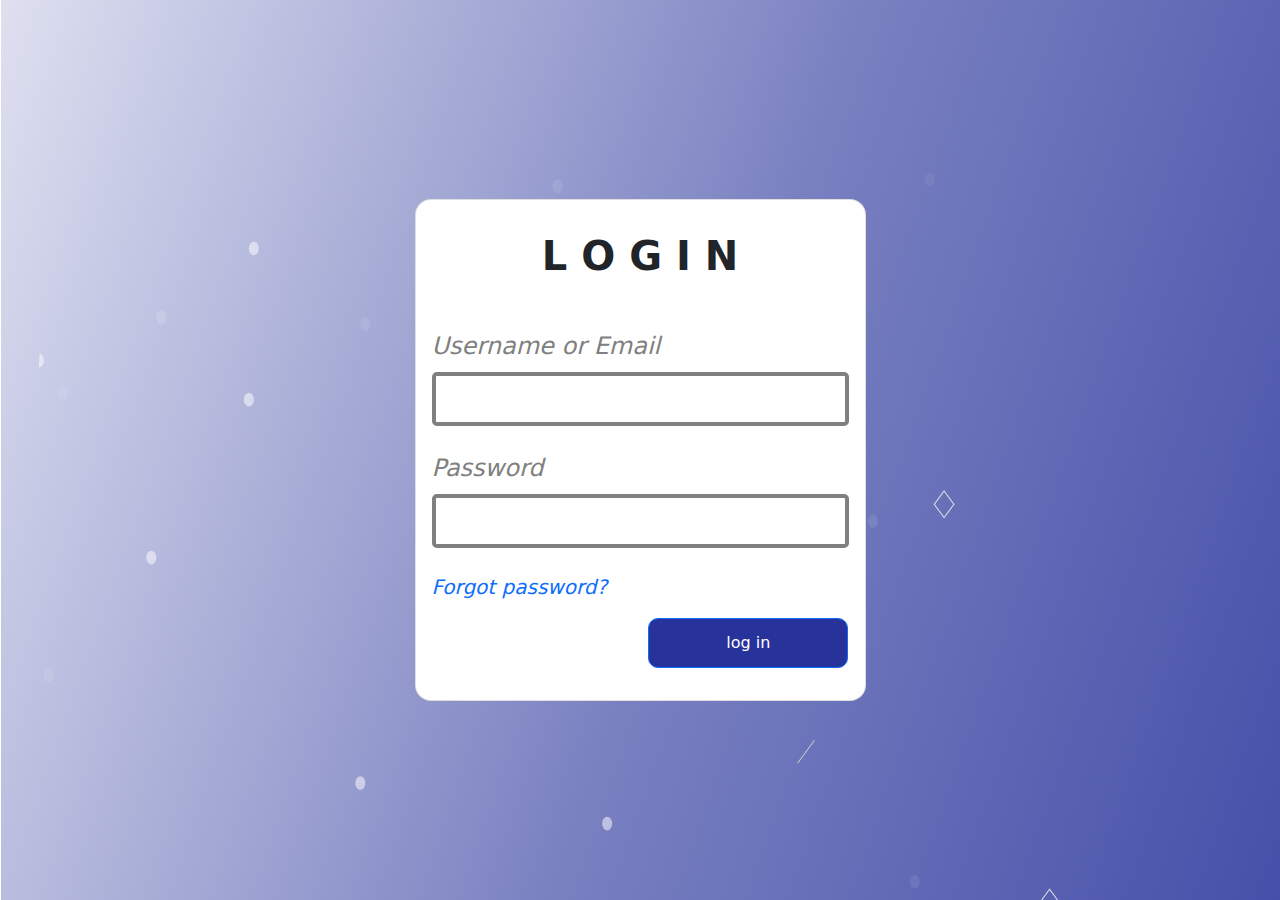
<file: login.html>
<!DOCTYPE html>
<html lang="en">
<head>
    <link rel="stylesheet" href="Asset/CSS/bootstrap.min.css">
    <link rel="stylesheet" href="Asset/style/stayle.css">
</head>
<body>
    <section class="vh-100 gradient-custom">
        <div class="container py-5 h-100">
          <div class="row d-flex justify-content-center align-items-center h-100">
            <div class="col-12 col-md-8 col-lg-6 col-xl-5">
              <div class="card bg-white text-dark p-3" style="border-radius: 1rem; ">
      
                  <div class=" input mb-md-3 mt-md-3">
      
                    <h2 class="fw-bold mb-5 text-uppercase text-center fs-1">L o g i n</h2>
      
                    <div class="form-outline form-white mb-4 email">
                        <label class="form-label fs-4" for="typeEmailX">Username or Email</label>
                      <input type="email" id="typeEmailX" class="form-control form-control-lg  border border-4" />
                    </div>
      
                    <div class="form-outline form-white mb-4 password">
                        <label class="form-label fs-4" for="typePasswordX">Password</label>
                      <input type="password" id="typePasswordX" class="form-control form-control-lg border border-4 " />
                    </div>
      
                    <p><a class="text-decoration-none fs-5" href="#!">Forgot password?</a></p>
                    <button type="button" class="btn btn-primary ">log in</button>

                  </div>
    
              </div>
            </div>
          </div>
        </div>
      </section>

      <section>
        
      </section>
</body>
</html>
</file>
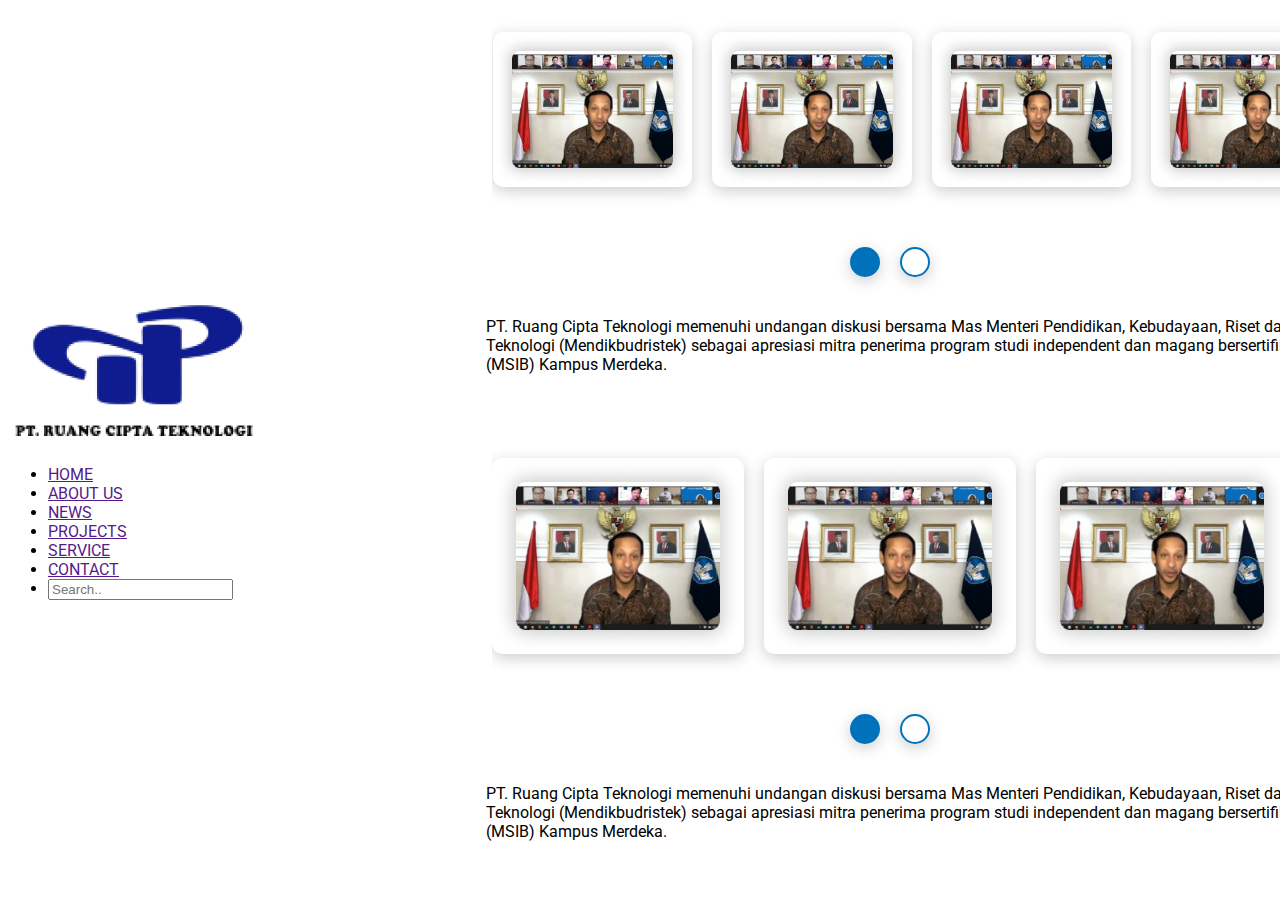
<file: News.html>
<!DOCTYPE html>
<!-- Created By CodingNepal -->
<html lang="en" dir="ltr">
   <head>
      <meta charset="utf-8">
      <title>Responsive Owl-Carousel Slider | CodingNepal</title>
      <link rel="stylesheet" href="Asset/style/news.css">
      <meta name="viewport" content="width=device-width, initial-scale=1.0">
      <script src="https://code.jquery.com/jquery-3.5.1.js"></script>
      <script src="https://cdnjs.cloudflare.com/ajax/libs/OwlCarousel2/2.3.4/owl.carousel.min.js"></script>
      <link rel="stylesheet" href="https://cdnjs.cloudflare.com/ajax/libs/OwlCarousel2/2.3.4/assets/owl.carousel.min.css">
      <link rel="preconnect" href="https://fonts.googleapis.com">
        
   </head>
   <body>
      <div>
         <nav >
            <div class="logo">
                <img src="Asset/img/Logo 1.png" alt="">
            </div>
            <div class="list-item">
                <ul>
                    <li> <a href="">HOME</a> </li>
                    <li> <a href="">ABOUT US </a> </li>
                    <li> <a href="">NEWS</a> </li>
                    <li> <a href="">PROJECTS</a> </li>
                    <li> <a href="">SERVICE</a> </li>
                    <li> <a href="">CONTACT</a> </li>
    
                    <li><input class="search" type="text" placeholder="Search.."></li>
                </ul>
            </div>
        </nav>
      </div>
      <div class="wrapper">
          <div class="slide-1">
         <div class="carousel owl-carousel">
            <div class="card card-1">
               <img src="Asset/img/image 1.png" alt="">
            </div>
            <div class="card card-1">
                <img src="Asset/img/image 1.png" alt="">
             </div>
             <div class="card card-1">
                <img src="Asset/img/image 1.png" alt="">
             </div>
             <div class="card card-1">
                <img src="Asset/img/image 1.png" alt="">
             </div>

         </div>

         <p>PT. Ruang Cipta Teknologi memenuhi undangan diskusi bersama Mas Menteri Pendidikan, Kebudayaan, Riset dan Teknologi (Mendikbudristek) sebagai apresiasi mitra penerima program studi independent dan magang bersertifikat (MSIB) Kampus Merdeka.</p>

         <div class="slide-2">
            <div class="carousel owl-carousel">
               <div class="card card-1">
                  <img src="Asset/img/image 1.png" alt="">
               </div>
               <div class="card card-1">
                   <img src="Asset/img/image 1.png" alt="">
                </div>
                <div class="card card-1">
                   <img src="Asset/img/image 1.png" alt="">
                </div>
                <div class="card card-1">
                   <img src="Asset/img/image 1.png" alt="">
                </div>
   
            </div>
        </div>

         <p>PT. Ruang Cipta Teknologi memenuhi undangan diskusi bersama Mas Menteri Pendidikan, Kebudayaan, Riset dan Teknologi (Mendikbudristek) sebagai apresiasi mitra penerima program studi independent dan magang bersertifikat (MSIB) Kampus Merdeka.</p>
      </div>



      
      <script>
         $(".carousel").owlCarousel({
           margin: 20,
           loop: true,
           autoplay: true,
           autoplayTimeout: 2000,
           autoplayHoverPause: true,
           responsive: {
             0:{
               items:1,
               nav: false
             },
             600:{
               items:2,
               nav: false
             },
             1000:{
               items:3,
               nav: false
             }
           }
         });
      </script>
   </body>
</html>
</file>
<file: Asset/style/stayle.css>
.gradient-custom {
    background-image: url("../img/baground.png");
    /* background-repeat: no-repeat; */
    background-attachment: scroll;

  }

button{
    margin-left: 52%;
    width: 200px;
    background-color: rgb(15, 28, 143, 0.9) !important;
    padding-top: 12px !important;
    padding-bottom: 12px !important;
    border-radius: 10px !important;


}

.input>.email,.password,p{
  color: rgba(128, 128, 128, 1);
  font-style: italic;
}

.input>p{
  margin-top: 0%;
}
.border{
  border-color: rgba(128, 128, 128, 1) !important;
}
</file>
<file: Asset/style/news.css>
@import url('https://fonts.googleapis.com/css2?family=Roboto:ital,wght@0,100;0,300;0,400;0,500;1,100;1,300;1,400&family=Slabo+27px&display=swap');

body{
    font-family: 'Roboto', sans-serif;
    min-height: 100vh;
    display: flex;
    align-items: center;

}
.wrapper{
  width: 100%;
}
.carousel{
  max-width: 63%;
  margin: auto;
  padding: 0 30px;
}
.carousel .card{
  color: black;
  text-align: center;
  margin: 20px 0;
  line-height: 250px;
  font-size: 90px;
  font-weight: 600;
  border-radius: 10px;
  box-shadow: 0px 4px 15px rgba(0,0,0,0.2);
  background-color: white;
}

img{
    width: 20%px !important;
}

.owl-dots{
  text-align: center;
  margin-top: 40px;
}
.owl-dot{
  height: 30px;
  width: 30px;
  margin: 0 10px;
  outline: none;
  border-radius: 20px;
  border: 2px solid #0072bc!important;
  box-shadow: 0px 4px 15px rgba(0,0,0,0.2);
  transition: all 0.3s ease;
}
.owl-dot.active,
.owl-dot:hover{
  background: #0072bc!important;
}

p{
    text-align: start;
    margin: 3% 14% 5% 18%;
}
</file>
